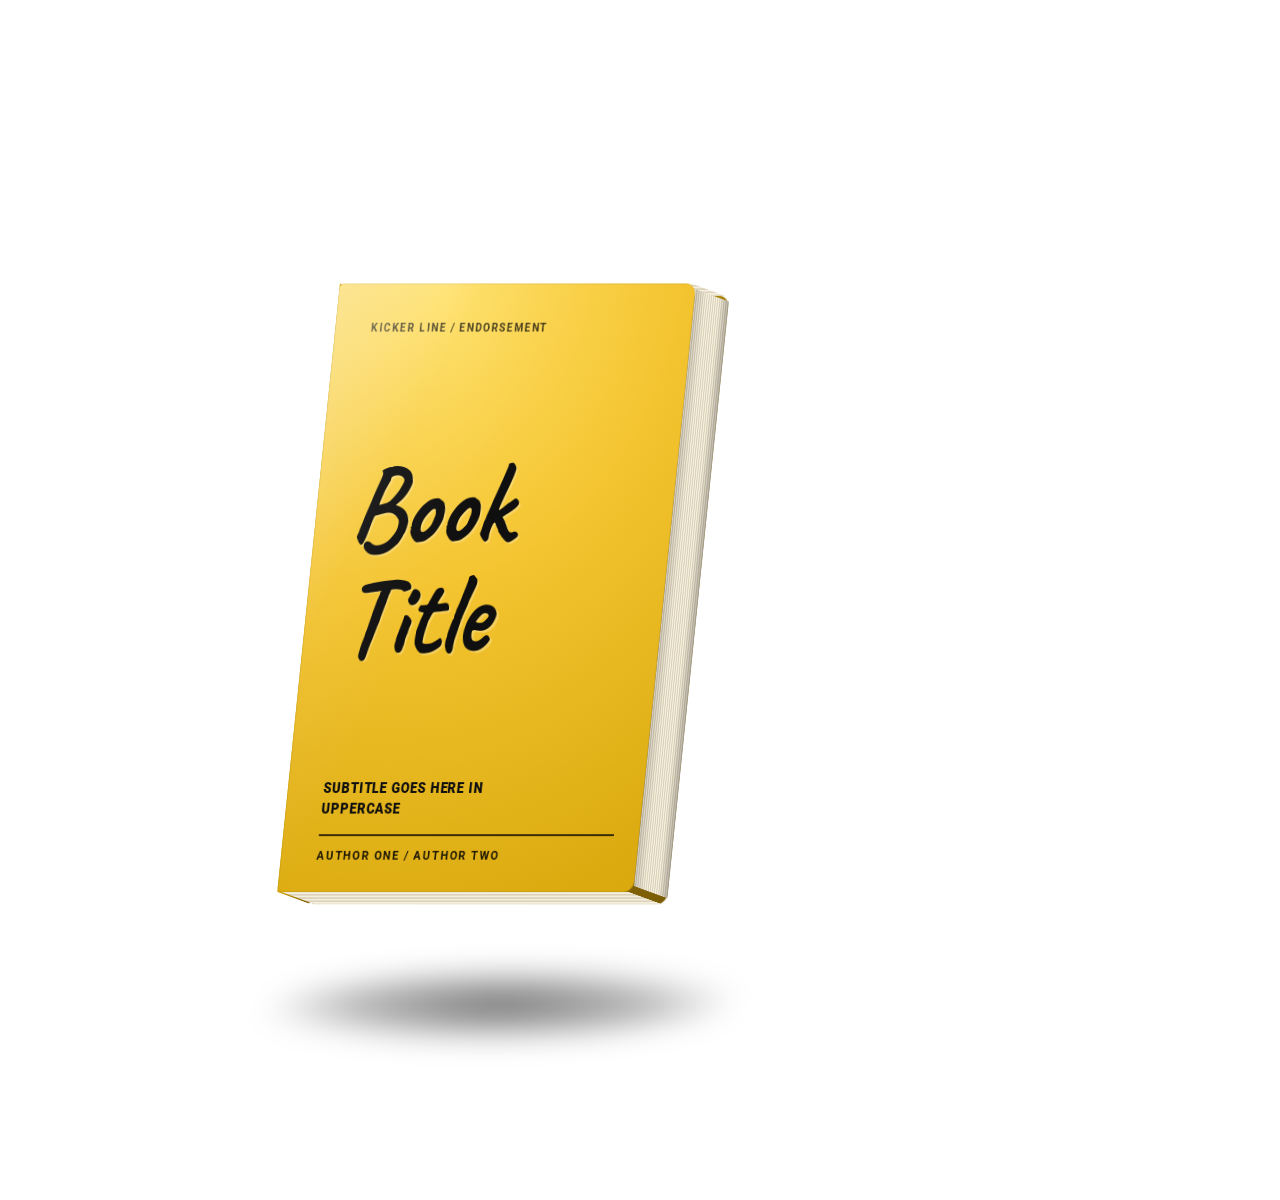
<file: .agents/skills/kt-export-html/templates/book-mockup-scene.html>
<!DOCTYPE html>
<!--
  Generic 3D book mockup scene - render to transparent PNG via headless Chrome.
  See references/css-3d-mockup-to-png.md for the exact render command.
  Customize: CSS vars in :root (colors, --T thickness), cover texts, title font.
  Canvas: 1000x1200 fixed so the screenshot is predictable.
-->
<html lang="en">
<head>
<meta charset="UTF-8" />
<title>Book 3D Mockup Scene</title>
<link rel="preconnect" href="https://fonts.googleapis.com">
<link rel="preconnect" href="https://fonts.gstatic.com" crossorigin>
<link href="https://fonts.googleapis.com/css2?family=Roboto:wght@400;700;900&family=Caveat:wght@700&display=swap" rel="stylesheet">
<style>
  :root{
    --cover: #F4C430;          /* main cover color */
    --cover-hi: #FFE066;       /* cover highlight */
    --cover-deep: #D9A90E;     /* cover shadow side */
    --spine-dark: #7a5c04;
    --paper: #f5efe0;
    --paper-line: #ddd3ba;
    --ink: #0F0F0F;            /* cover text color */
    --font-sans: 'Roboto', system-ui, sans-serif;
    --font-brush: 'Caveat', cursive;   /* swap for the real cover font if available */
    --T: 64px;                 /* book thickness */
    --W: 420px;                /* cover width  */
    --H: 620px;                /* cover height */
    --rotY: -32deg;            /* negative = spine on the left */
    --rotX: 11deg;
  }
  *{ margin:0; padding:0; box-sizing:border-box; }
  html, body{ background: transparent; }
  body.dark{ background: radial-gradient(750px 560px at 50% 32%, #3d3d3d 0%, #2B2B2B 70%); }

  .scene{
    width: 1000px; height: 1200px;
    display: flex; align-items: center; justify-content: center;
    position: relative;
    font-family: var(--font-sans);
  }

  .floor-shadow{
    position: absolute; left: 50%; bottom: 158px;
    width: 470px; height: 74px;
    transform: translateX(-50%) skewX(-16deg);
    background: radial-gradient(ellipse at center,
      rgba(0,0,0,.55) 0%, rgba(0,0,0,.28) 45%, transparent 72%);
    filter: blur(14px);
  }

  .book{
    position: relative;
    width: var(--W); height: var(--H);
    transform-style: preserve-3d;
    transform: rotateY(var(--rotY)) rotateX(var(--rotX));
    margin-left: 40px; /* optically re-center the rotated book; tune per angle */
  }
  .face{ position: absolute; }

  .front{
    inset: 0; transform: translateZ(var(--T));
    border-radius: 5px 12px 12px 5px;
    background: radial-gradient(150% 110% at 28% 0%,
      var(--cover-hi) 0%, var(--cover) 46%, var(--cover-deep) 100%);
    padding: 36px 30px 30px 42px;
    display: flex; flex-direction: column;
    box-shadow: inset 0 0 0 1px rgba(0,0,0,.07);
    overflow: hidden;
  }
  .front::after{   /* sheen */
    content:""; position:absolute; inset:0; pointer-events:none;
    background: linear-gradient(115deg,
      rgba(255,255,255,.38) 0%, rgba(255,255,255,.06) 24%, transparent 42%);
  }
  .back{
    inset: 0; transform: translateZ(0);
    background: linear-gradient(120deg, var(--cover-deep), var(--spine-dark));
    border-radius: 5px 12px 12px 5px;
  }
  .spine{
    top:0; bottom:0; left:0; width: var(--T);
    transform: rotateY(-90deg); transform-origin: left center;
    background: linear-gradient(90deg, var(--spine-dark) 0%, var(--cover-deep) 100%);
    border-radius: 5px 0 0 5px;
  }
  .spine-text{
    position:absolute; top:50%; left:50%;
    transform: translate(-50%,-50%) rotate(90deg);
    white-space: nowrap; font-weight: 900; font-size: 15px;
    letter-spacing: 4px; color: rgba(0,0,0,.72);
  }
  .pages{          /* right edge */
    top:6px; bottom:6px; right:0; width: var(--T);
    transform: rotateY(90deg); transform-origin: right center;
    background: repeating-linear-gradient(90deg, var(--paper) 0 2px, var(--paper-line) 2px 4px);
  }
  .pages::after{
    content:""; position:absolute; inset:0;
    background: linear-gradient(90deg,
      rgba(0,0,0,.16), transparent 32%, transparent 72%, rgba(0,0,0,.26));
  }
  .pages-top, .pages-bottom{
    left:5px; right:5px; height: var(--T);
    background: repeating-linear-gradient(0deg, var(--paper) 0 2px, var(--paper-line) 2px 4px);
  }
  .pages-top{ top:0; transform: rotateX(90deg); transform-origin: top center; }
  .pages-bottom{ bottom:0; transform: rotateX(-90deg); transform-origin: bottom center; }

  /* ---- cover content: replace with real copy ---- */
  .kicker{ font-size:12px; font-weight:700; letter-spacing:1.6px; text-transform:uppercase; color:rgba(0,0,0,.72); line-height:1.55; }
  .cover-title{
    font-family: var(--font-brush); font-weight:700;
    font-size:118px; line-height:.95; color:var(--ink);
    margin:auto 0; transform: rotate(-1.5deg); letter-spacing:-1px;
    text-shadow: 2px 2px 0 rgba(255,255,255,.25);
  }
  .subtitle{ font-size:14.5px; font-weight:900; letter-spacing:.9px; text-transform:uppercase; color:var(--ink); line-height:1.5; max-width:26ch; }
  .authors{
    margin-top:14px; padding-top:12px;
    border-top:2.5px solid rgba(0,0,0,.75);
    font-size:13px; font-weight:700; letter-spacing:1.8px;
    text-transform:uppercase; color:rgba(0,0,0,.85);
  }
</style>
</head>
<body>
<script>if (location.search.includes('bg=dark')) document.body.classList.add('dark');</script>

<div class="scene">
  <div class="floor-shadow"></div>
  <div class="book">
    <div class="face back"></div>
    <div class="face spine"><span class="spine-text">BOOK TITLE</span></div>
    <div class="face pages"></div>
    <div class="face pages-top"></div>
    <div class="face pages-bottom"></div>
    <div class="face front">
      <p class="kicker">Kicker line / endorsement</p>
      <h1 class="cover-title">Book Title</h1>
      <p class="subtitle">Subtitle goes here in uppercase</p>
      <p class="authors">Author One / Author Two</p>
    </div>
  </div>
</div>

</body>
</html>
</file>
